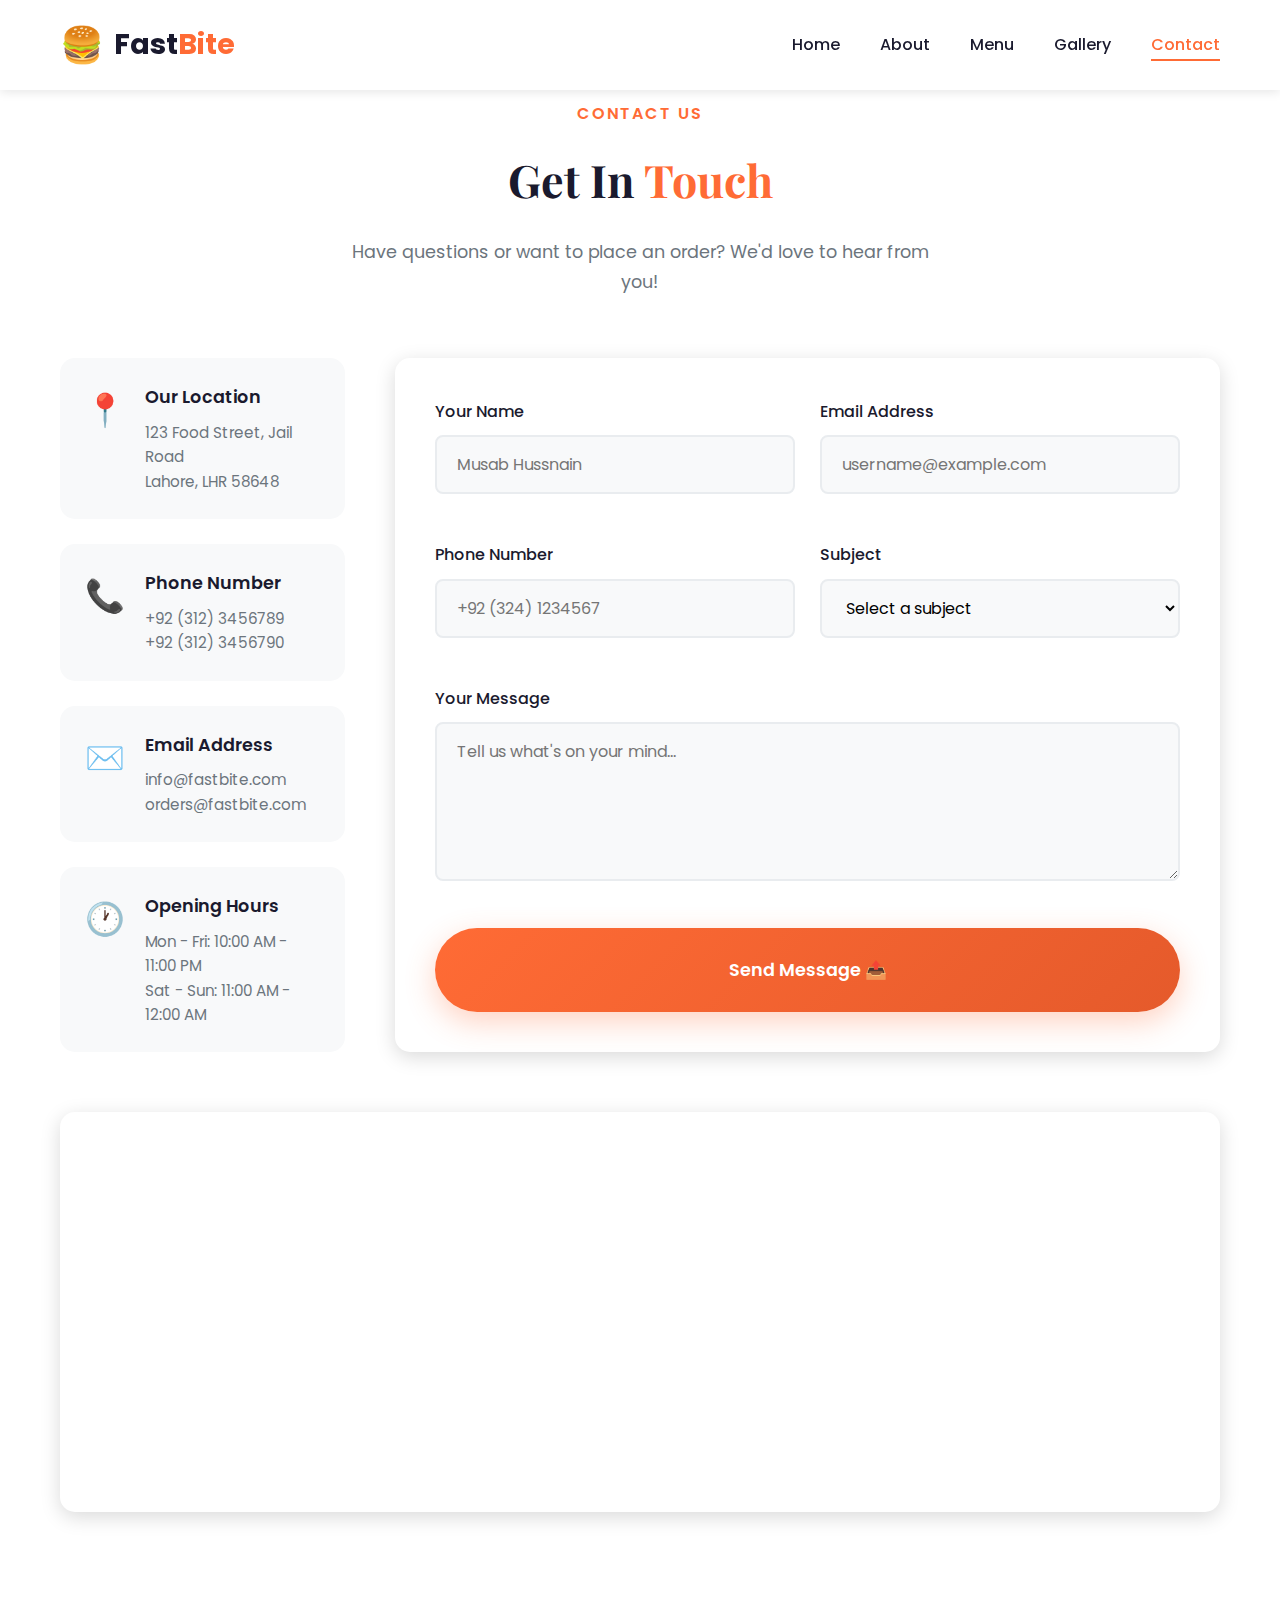
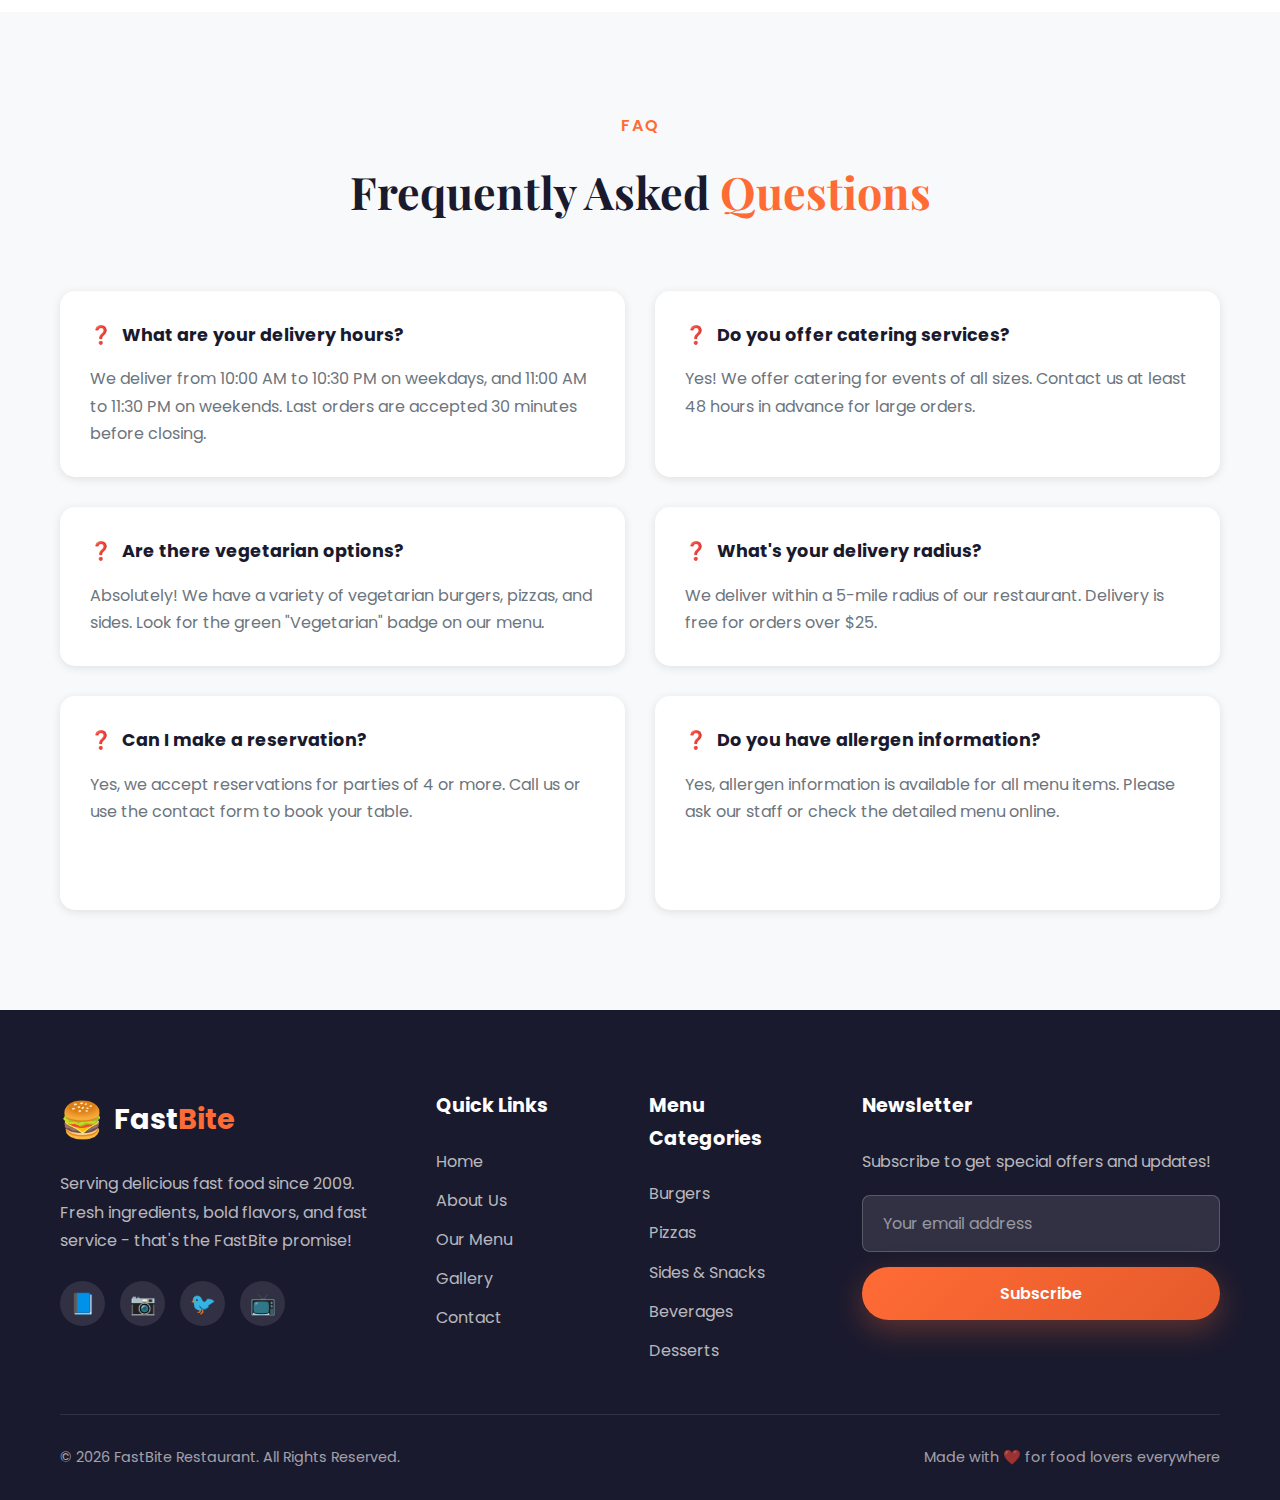
<file: contact.html>
<!DOCTYPE html>
<html lang="en">
<head>
    <meta charset="UTF-8">
    <meta name="viewport" content="width=device-width, initial-scale=1.0">
    <title>Contact Us - FastBite Restaurant</title>
    <link rel="stylesheet" href="styles.css">
    <link rel="preconnect" href="https://fonts.googleapis.com">
    <link rel="preconnect" href="https://fonts.gstatic.com" crossorigin>
    <link href="https://fonts.googleapis.com/css2?family=Poppins:wght@300;400;500;600;700;800&family=Playfair+Display:wght@700&display=swap" rel="stylesheet">
</head>
<body>
    <!-- Header & Navigation -->
    <header class="header scrolled" id="header">
        <nav class="navbar">
            <a href="index.html" class="logo">
                <span class="logo-icon">🍔</span>
                <span class="logo-text">Fast<span class="highlight">Bite</span></span>
            </a>
            
            <ul class="nav-menu" id="nav-menu">
                <li class="nav-item"><a href="index.html" class="nav-link">Home</a></li>
                <li class="nav-item"><a href="about.html" class="nav-link">About</a></li>
                <li class="nav-item"><a href="menu.html" class="nav-link">Menu</a></li>
                <li class="nav-item"><a href="gallery.html" class="nav-link">Gallery</a></li>
                <li class="nav-item"><a href="contact.html" class="nav-link active">Contact</a></li>
            </ul>
            
            <button class="hamburger" id="hamburger" aria-label="Toggle menu">
                <span class="bar"></span>
                <span class="bar"></span>
                <span class="bar"></span>
            </button>
        </nav>
    </header>

    <main>


        <!-- Contact Section -->
        <section class="contact" id="contact">
            <div class="container">
                <header class="section-header">
                    <span class="section-subtitle">Contact Us</span>
                    <h2 class="section-title">Get In <span class="highlight">Touch</span></h2>
                    <p class="section-description">
                        Have questions or want to place an order? We'd love to hear from you!
                    </p>
                </header>

                <div class="contact-grid">
                    <div class="contact-info">
                        <article class="info-card">
                            <div class="info-icon">📍</div>
                            <div class="info-content">
                                <h4>Our Location</h4>
                                <p>123 Food Street, Jail Road<br>Lahore, LHR 58648</p>
                            </div>
                        </article>

                        <article class="info-card">
                            <div class="info-icon">📞</div>
                            <div class="info-content">
                                <h4>Phone Number</h4>
                                <p>+92 (312) 3456789<br>+92 (312) 3456790</p>
                            </div>
                        </article>

                        <article class="info-card">
                            <div class="info-icon">✉️</div>
                            <div class="info-content">
                                <h4>Email Address</h4>
                                <p>info@fastbite.com<br>orders@fastbite.com</p>
                            </div>
                        </article>

                        <article class="info-card">
                            <div class="info-icon">🕐</div>
                            <div class="info-content">
                                <h4>Opening Hours</h4>
                                <p>Mon - Fri: 10:00 AM - 11:00 PM<br>Sat - Sun: 11:00 AM - 12:00 AM</p>
                            </div>
                        </article>
                    </div>

                    <form class="contact-form" action="#" method="POST">
                        <div class="form-group">
                            <label for="name">Your Name</label>
                            <input type="text" id="name" name="name" placeholder="Musab Hussnain" required>
                        </div>

                        <div class="form-group">
                            <label for="email">Email Address</label>
                            <input type="email" id="email" name="email" placeholder="username@example.com" required>
                        </div>

                        <div class="form-group">
                            <label for="phone">Phone Number</label>
                            <input type="tel" id="phone" name="phone" placeholder="+92 (324) 1234567">
                        </div>

                        <div class="form-group">
                            <label for="subject">Subject</label>
                            <select id="subject" name="subject" required>
                                <option value="">Select a subject</option>
                                <option value="order">Place an Order</option>
                                <option value="reservation">Table Reservation</option>
                                <option value="feedback">Feedback</option>
                                <option value="catering">Catering Inquiry</option>
                                <option value="other">Other</option>
                            </select>
                        </div>

                        <div class="form-group full-width">
                            <label for="message">Your Message</label>
                            <textarea id="message" name="message" rows="5" placeholder="Tell us what's on your mind..." required></textarea>
                        </div>

                        <button type="submit" class="btn btn-primary btn-full">
                            Send Message 📤
                        </button>
                    </form>
                </div>

                <!-- Map -->
                <div class="map-container">
                    <iframe 
                        src="https://www.google.com/maps/embed?pb=!1m14!1m12!1m3!1d13592.553721931923!2d74.3939335!3d31.6026664!2m3!1f0!2f0!3f0!3m2!1i1024!2i768!4f13.1!5e0!3m2!1sen!2s!4v1766584805385!5m2!1sen!2s" 
                        width="100%" 
                        height="400" 
                        style="border:0;" 
                        allowfullscreen="" 
                        loading="lazy"
                        title="FastBite Location">
                    </iframe>
                </div>
            </div>
        </section>

        <!-- FAQ Section -->
        <section class="faq">
            <div class="container">
                <header class="section-header">
                    <span class="section-subtitle">FAQ</span>
                    <h2 class="section-title">Frequently Asked <span class="highlight">Questions</span></h2>
                </header>

                <div class="faq-grid">
                    <article class="faq-item">
                        <h4>What are your delivery hours?</h4>
                        <p>We deliver from 10:00 AM to 10:30 PM on weekdays, and 11:00 AM to 11:30 PM on weekends. Last orders are accepted 30 minutes before closing.</p>
                    </article>

                    <article class="faq-item">
                        <h4>Do you offer catering services?</h4>
                        <p>Yes! We offer catering for events of all sizes. Contact us at least 48 hours in advance for large orders.</p>
                    </article>

                    <article class="faq-item">
                        <h4>Are there vegetarian options?</h4>
                        <p>Absolutely! We have a variety of vegetarian burgers, pizzas, and sides. Look for the green "Vegetarian" badge on our menu.</p>
                    </article>

                    <article class="faq-item">
                        <h4>What's your delivery radius?</h4>
                        <p>We deliver within a 5-mile radius of our restaurant. Delivery is free for orders over $25.</p>
                    </article>

                    <article class="faq-item">
                        <h4>Can I make a reservation?</h4>
                        <p>Yes, we accept reservations for parties of 4 or more. Call us or use the contact form to book your table.</p>
                    </article>

                    <article class="faq-item">
                        <h4>Do you have allergen information?</h4>
                        <p>Yes, allergen information is available for all menu items. Please ask our staff or check the detailed menu online.</p>
                        <br><br>
                    </article>
                </div>
            </div>
        </section>
    </main>

    <!-- Footer -->
    <footer class="footer">
        <div class="container">
            <div class="footer-grid">
                <div class="footer-brand">
                    <a href="index.html" class="logo">
                        <span class="logo-icon">🍔</span>
                        <span class="logo-text">Fast<span class="highlight">Bite</span></span>
                    </a>
                    <p>Serving delicious fast food since 2009. Fresh ingredients, bold flavors, and fast service - that's the FastBite promise!</p>
                    <div class="social-links">
                        <a href="#" class="social-link" aria-label="Facebook">📘</a>
                        <a href="#" class="social-link" aria-label="Instagram">📷</a>
                        <a href="#" class="social-link" aria-label="Twitter">🐦</a>
                        <a href="#" class="social-link" aria-label="YouTube">📺</a>
                    </div>
                </div>

                <nav class="footer-nav">
                    <h4>Quick Links</h4>
                    <ul>
                        <li><a href="index.html">Home</a></li>
                        <li><a href="about.html">About Us</a></li>
                        <li><a href="menu.html">Our Menu</a></li>
                        <li><a href="gallery.html">Gallery</a></li>
                        <li><a href="contact.html">Contact</a></li>
                    </ul>
                </nav>

                <nav class="footer-nav">
                    <h4>Menu Categories</h4>
                    <ul>
                        <li><a href="menu.html">Burgers</a></li>
                        <li><a href="menu.html">Pizzas</a></li>
                        <li><a href="menu.html">Sides & Snacks</a></li>
                        <li><a href="menu.html">Beverages</a></li>
                        <li><a href="menu.html">Desserts</a></li>
                    </ul>
                </nav>

                <div class="footer-newsletter">
                    <h4>Newsletter</h4>
                    <p>Subscribe to get special offers and updates!</p>
                    <form class="newsletter-form" action="#" method="POST">
                        <input type="email" placeholder="Your email address" required>
                        <button type="submit" class="btn btn-primary">Subscribe</button>
                    </form>
                </div>
            </div>

            <div class="footer-bottom">
                <p>&copy; 2026 FastBite Restaurant. All Rights Reserved.</p>
                <p>Made with ❤️ for food lovers everywhere</p>
            </div>
        </div>
    </footer>

    <!-- Simple JavaScript for mobile menu toggle -->
    <script>
        const hamburger = document.getElementById('hamburger');
        const navMenu = document.getElementById('nav-menu');
        const header = document.getElementById('header');

        hamburger.addEventListener('click', () => {
            hamburger.classList.toggle('active');
            navMenu.classList.toggle('active');
        });

        window.addEventListener('scroll', () => {
            if (window.scrollY > 100) {
                header.classList.add('scrolled');
            } else {
                header.classList.remove('scrolled');
            }
        });
    </script>
</body>
</html>
</file>
<file: styles.css>
/* ================================================
   FASTBITE RESTAURANT - MAIN STYLESHEET
   ================================================ */

/* CSS Variables */
:root {
    /* Colors */
    --primary-color: #ff6b35;
    --primary-dark: #e55a2b;
    --primary-light: #ff8c5a;
    --secondary-color: #1a1a2e;
    --accent-color: #ffd93d;
    --success-color: #2ecc71;
    --text-dark: #1a1a2e;
    --text-light: #6c757d;
    --text-white: #ffffff;
    --bg-light: #f8f9fa;
    --bg-cream: #fff9f5;
    --bg-dark: #1a1a2e;
    
    /* Typography */
    --font-primary: 'Poppins', sans-serif;
    --font-heading: 'Playfair Display', serif;
    
    /* Spacing */
    --section-padding: 100px 0;
    --container-width: 1200px;
    
    /* Transitions */
    --transition-fast: 0.3s ease;
    --transition-medium: 0.5s ease;
    
    /* Shadows */
    --shadow-sm: 0 2px 10px rgba(0, 0, 0, 0.1);
    --shadow-md: 0 5px 20px rgba(0, 0, 0, 0.15);
    --shadow-lg: 0 10px 40px rgba(0, 0, 0, 0.2);
    --shadow-color: 0 10px 30px rgba(255, 107, 53, 0.3);
    
    /* Border Radius */
    --radius-sm: 8px;
    --radius-md: 15px;
    --radius-lg: 25px;
    --radius-full: 50px;
}

/* ================================================
   RESET & BASE STYLES
   ================================================ */
*, *::before, *::after {
    margin: 0;
    padding: 0;
    box-sizing: border-box;
}

html {
    scroll-behavior: smooth;
    scroll-padding-top: 80px;
}

body {
    font-family: var(--font-primary);
    font-size: 16px;
    line-height: 1.7;
    color: var(--text-dark);
    background-color: var(--text-white);
    overflow-x: hidden;
}

img {
    max-width: 100%;
    height: auto;
    display: block;
}

a {
    text-decoration: none;
    color: inherit;
    transition: var(--transition-fast);
}

ul, ol {
    list-style: none;
}

button, input, textarea, select {
    font-family: inherit;
    font-size: inherit;
    border: none;
    outline: none;
}

button {
    cursor: pointer;
}

.container {
    max-width: var(--container-width);
    margin: 0 auto;
    padding: 0 20px;
}

.highlight {
    color: var(--primary-color);
}

/* ================================================
   BUTTONS
   ================================================ */
.btn {
    display: inline-flex;
    align-items: center;
    justify-content: center;
    gap: 8px;
    padding: 14px 32px;
    font-weight: 600;
    font-size: 1rem;
    border-radius: var(--radius-full);
    transition: var(--transition-fast);
    text-transform: capitalize;
}

.btn-primary {
    background: linear-gradient(135deg, var(--primary-color), var(--primary-dark));
    color: var(--text-white);
    box-shadow: var(--shadow-color);
}

.btn-primary:hover {
    transform: translateY(-3px);
    box-shadow: 0 15px 40px rgba(255, 107, 53, 0.4);
    color: var(--primary-color);
    background: var(--text-white);
}

.btn-secondary {
    background: transparent;
    color: var(--text-dark);
    border: 2px solid var(--text-dark);
}

.btn-secondary:hover {
    background: var(--text-dark);
    color: var(--text-white);
    transform: translateY(-3px);
}

.btn-white {
    background: var(--text-white);
    color: var(--primary-color);
    font-weight: 700;
}

.btn-white:hover {
    transform: translateY(-3px);
    box-shadow: var(--shadow-lg);
    color: var(--text-white);
    background: var(--primary-color);
}

.btn-full {
    width: 100%;
}

/* ================================================
   HEADER & NAVIGATION
   ================================================ */
.header {
    position: fixed;
    top: 0;
    left: 0;
    width: 100%;
    z-index: 1000;
    padding: 20px 0;
    transition: var(--transition-fast);
}

.header.scrolled {
    background: rgba(255, 255, 255, 0.98);
    backdrop-filter: blur(10px);
    box-shadow: var(--shadow-sm);
    padding: 15px 0;
}

.navbar {
    max-width: var(--container-width);
    margin: 0 auto;
    padding: 0 20px;
    display: flex;
    align-items: center;
    justify-content: space-between;
}

.logo {
    display: flex;
    align-items: center;
    gap: 10px;
    font-size: 1.8rem;
    font-weight: 700;
}

.logo-icon {
    font-size: 2.2rem;
    animation: bounce 2s infinite;
}

@keyframes bounce {
    0%, 100% { transform: translateY(0); }
    50% { transform: translateY(-5px); }
}

.logo-text {
    color: var(--text-dark);
}

.nav-menu {
    display: flex;
    align-items: center;
    gap: 40px;
}

.nav-link {
    font-weight: 500;
    color: var(--text-dark);
    position: relative;
    padding: 5px 0;
}

.nav-link::after {
    content: '';
    position: absolute;
    bottom: 0;
    left: 0;
    width: 0;
    height: 2px;
    background: var(--primary-color);
    transition: var(--transition-fast);
}

.nav-link:hover::after,
.nav-link.active::after {
    width: 100%;
}

.nav-link:hover,
.nav-link.active {
    color: var(--primary-color);
}

/* Hamburger Menu */
.hamburger {
    display: none;
    flex-direction: column;
    gap: 6px;
    background: transparent;
    padding: 5px;
}

.bar {
    width: 28px;
    height: 3px;
    background: var(--text-dark);
    border-radius: 3px;
    transition: var(--transition-fast);
}

.hamburger.active .bar:nth-child(1) {
    transform: rotate(45deg) translate(6px, 6px);
}

.hamburger.active .bar:nth-child(2) {
    opacity: 0;
}

.hamburger.active .bar:nth-child(3) {
    transform: rotate(-45deg) translate(6px, -6px);
}

/* ================================================
   HERO SECTION
   ================================================ */
.hero {
    min-height: 100vh;
    display: grid;
    grid-template-columns: 1fr 1fr;
    align-items: center;
    gap: 60px;
    padding: 120px 20px 80px;
    max-width: var(--container-width);
    margin: 0 auto;
    position: relative;
    overflow: hidden;
}

.hero::before {
    content: '';
    position: absolute;
    top: -50%;
    right: -20%;
    width: 800px;
    height: 800px;
    background: radial-gradient(circle, rgba(255, 107, 53, 0.1) 0%, transparent 70%);
    border-radius: 50%;
    z-index: -1;
}

.hero-subtitle {
    display: inline-block;
    background: linear-gradient(135deg, rgba(255, 107, 53, 0.1), rgba(255, 107, 53, 0.2));
    padding: 10px 20px;
    border-radius: var(--radius-full);
    font-size: 0.95rem;
    font-weight: 500;
    color: var(--primary-color);
    margin-bottom: 20px;
}

.hero-title {
    font-family: var(--font-heading);
    font-size: 4rem;
    font-weight: 700;
    line-height: 1.2;
    margin-bottom: 25px;
    color: var(--text-dark);
}

.hero-description {
    font-size: 1.15rem;
    color: var(--text-light);
    margin-bottom: 35px;
    max-width: 500px;
}

.hero-buttons {
    display: flex;
    gap: 20px;
    margin-bottom: 50px;
}

.hero-stats {
    display: flex;
    gap: 40px;
}

.stat {
    text-align: center;
}

.stat-number {
    display: block;
    font-size: 2rem;
    font-weight: 700;
    color: var(--primary-color);
}

.stat-label {
    font-size: 0.9rem;
    color: var(--text-light);
}

/* Hero Image */
.hero-image {
    position: relative;
    display: flex;
    justify-content: center;
    align-items: center;
}

.hero-figure {
    position: relative;
}

#st-image {
    display: flex;
    margin: 30px 0px;
    justify-content: space-between;
    gap: 20px;
    flex-wrap: wrap;
}

#st-image img {
    flex: 1;
    min-width: 280px;
    max-width: 100%;
    height: auto;
    object-fit: cover;
    border-radius: var(--radius-md);
}

.hero-figure img {
    width: 500px;
    height: 500px;
    object-fit: cover;
    border-radius: 50%;
    box-shadow: var(--shadow-lg);
}

.floating {
    animation: float 3s ease-in-out infinite;
}

@keyframes float {
    0%, 100% { transform: translateY(0); }
    50% { transform: translateY(-20px); }
}

.hero-badge {
    position: absolute;
    display: flex;
    align-items: center;
    gap: 10px;
    background: var(--text-white);
    padding: 15px 25px;
    border-radius: var(--radius-full);
    box-shadow: var(--shadow-md);
    font-weight: 600;
    font-size: 0.9rem;
    animation: pulse 2s infinite;
}

@keyframes pulse {
    0%, 100% { transform: scale(1); }
    50% { transform: scale(1.05); }
}

.badge-1 {
    top: 10%;
    left: -10%;
}

.badge-2 {
    bottom: 15%;
    right: -5%;
}

/* ================================================
   SECTION STYLES
   ================================================ */
.section-header {
    text-align: center;
    margin-bottom: 60px;
}

.section-subtitle {
    display: inline-block;
    font-size: 1rem;
    font-weight: 600;
    color: var(--primary-color);
    text-transform: uppercase;
    letter-spacing: 2px;
    margin-bottom: 15px;
}

.section-title {
    font-family: var(--font-heading);
    font-size: 2.8rem;
    font-weight: 700;
    color: var(--text-dark);
    margin-bottom: 20px;
}

.section-description {
    font-size: 1.1rem;
    color: var(--text-light);
    max-width: 600px;
    margin: 0 auto;
}

/* ================================================
   ABOUT SECTION
   ================================================ */
.about {
    padding: var(--section-padding);
    background: var(--bg-cream);
}

.about-grid {
    display: grid;
    grid-template-columns: 1fr 1fr;
    gap: 80px;
    align-items: center;
}

.about-images {
    position: relative;
}

.about-img-1 {
    position: relative;
    z-index: 2;
}

.about-img-1 img {
    width: 100%;
    max-width: 400px;
    height: 500px;
    object-fit: cover;
    border-radius: var(--radius-md);
    box-shadow: var(--shadow-lg);
}

.about-img-2 {
    position: absolute;
    bottom: -30px;
    right: 0;
    z-index: 3;
}

.team-grid {
    display: flex;
    justify-content: space-between;
    flex-direction: row;
    flex-wrap: wrap;
    gap: 30px;
}

.team-card {
    flex: 1;
    min-width: 220px;
    max-width: 280px;
    text-align: center;
    background: var(--text-white);
    border-radius: var(--radius-md);
    overflow: hidden;
    box-shadow: var(--shadow-sm);
    transition: var(--transition-fast);
}

.team-card:hover {
    transform: translateY(-10px);
    box-shadow: var(--shadow-lg);
}

.team-image {
    overflow: hidden;
}

.team-image img {
    width: 100%;
    height: 280px;
    object-fit: cover;
    transition: var(--transition-medium);
}

.team-card:hover .team-image img {
    transform: scale(1.1);
}

.team-info {
    padding: 20px;
}

.team-info h3 {
    font-size: 1.2rem;
    color: var(--text-dark);
    margin-bottom: 5px;
}

.team-info span {
    font-size: 0.9rem;
    color: var(--primary-color);
}

.about-img-2 img {
    width: 250px;
    height: 300px;
    object-fit: cover;
    border-radius: var(--radius-md);
    border: 5px solid var(--text-white);
    box-shadow: var(--shadow-md);
}

.experience-badge {
    position: absolute;
    top: 30px;
    right: 50px;
    background: var(--primary-color);
    color: var(--text-white);
    padding: 25px;
    border-radius: var(--radius-md);
    text-align: center;
    z-index: 4;
    box-shadow: var(--shadow-color);
}

.exp-number {
    display: block;
    font-size: 2.5rem;
    font-weight: 700;
    line-height: 1;
}

.exp-text {
    font-size: 0.85rem;
    line-height: 1.3;
}

.about-content .section-subtitle {
    display: block;
    text-align: left;
}

.about-content .section-title {
    text-align: left;
    font-size: 2.5rem;
    margin-bottom: 25px;
}

.about-text {
    color: var(--text-light);
    margin-bottom: 20px;
}

.about-features {
    display: grid;
    grid-template-columns: 1fr 1fr;
    gap: 15px;
    margin: 30px 0;
}

.feature-item {
    display: flex;
    align-items: center;
    gap: 10px;
    font-weight: 500;
}

.feature-icon {
    width: 24px;
    height: 24px;
    display: flex;
    align-items: center;
    justify-content: center;
    background: var(--primary-color);
    color: var(--text-white);
    border-radius: 50%;
    font-size: 0.75rem;
}

/* ================================================
   OUR STORY SECTION
   ================================================ */
.our-story {
    padding: var(--section-padding);
    background: var(--bg-light);
}

.story-content {
    display: grid;
    grid-template-columns: 1fr 1fr;
    gap: 50px;
    align-items: center;
}

.story-text {
    display: flex;
    flex-direction: column;
    gap: 20px;
}

.story-text p {
    color: var(--text-light);
    line-height: 1.8;
}

.story-image {
    display: flex;
    flex-direction: column;
    gap: 20px;
}

.story-image img {
    width: 100%;
    border-radius: var(--radius-md);
    box-shadow: var(--shadow-md);
}

/* ================================================
   TEAM SECTION
   ================================================ */
.team {
    padding: var(--section-padding);
}

/* ================================================
   FEATURES SECTION
   ================================================ */
.features {
    padding: var(--section-padding);
}

.features-grid {
    display: grid;
    grid-template-columns: repeat(4, 1fr);
    gap: 30px;
}

.feature-card {
    text-align: center;
    padding: 40px 30px;
    background: var(--text-white);
    border-radius: var(--radius-md);
    box-shadow: var(--shadow-sm);
    transition: var(--transition-fast);
}

.feature-card:hover {
    transform: translateY(-10px);
    box-shadow: var(--shadow-lg);
}

.feature-icon-box {
    width: 80px;
    height: 80px;
    margin: 0 auto 25px;
    display: flex;
    align-items: center;
    justify-content: center;
    background: linear-gradient(135deg, rgba(255, 107, 53, 0.1), rgba(255, 107, 53, 0.2));
    border-radius: 50%;
    font-size: 2.5rem;
    transition: var(--transition-fast);
}

.feature-card:hover .feature-icon-box {
    background: var(--primary-color);
    transform: rotateY(360deg);
}

.feature-card h3 {
    font-size: 1.25rem;
    margin-bottom: 15px;
    color: var(--text-dark);
}

.feature-card p {
    color: var(--text-light);
    font-size: 0.95rem;
}

/* ================================================
   MENU SECTION
   ================================================ */
.menu {
    padding: var(--section-padding);
    background: var(--bg-light);
}

.menu-category {
    margin-bottom: 60px;
}

.category-title {
    font-size: 1.8rem;
    font-weight: 700;
    color: var(--text-dark);
    margin-bottom: 30px;
    padding-bottom: 15px;
    border-bottom: 3px solid var(--primary-color);
    display: inline-block;
}

.menu-grid {
    display: grid;
    grid-template-columns: repeat(4, 1fr);
    gap: 30px;
}

.menu-card {
    background: var(--text-white);
    border-radius: var(--radius-md);
    overflow: hidden;
    box-shadow: var(--shadow-sm);
    transition: var(--transition-fast);
}

.menu-card:hover {
    transform: translateY(-10px);
    box-shadow: var(--shadow-lg);
}

.menu-card-image {
    position: relative;
    overflow: hidden;
    height: 220px;
}

.menu-card-image img {
    width: 100%;
    height: 100%;
    object-fit: cover;
    transition: var(--transition-medium);
}

.menu-card:hover .menu-card-image img {
    transform: scale(1.1);
}

.menu-badge {
    position: absolute;
    top: 15px;
    left: 15px;
    padding: 6px 14px;
    border-radius: var(--radius-full);
    font-size: 0.75rem;
    font-weight: 600;
    text-transform: uppercase;
    z-index: 2;
}

.menu-badge.bestseller {
    background: var(--accent-color);
    color: var(--text-dark);
}

.menu-badge.new {
    background: var(--success-color);
    color: var(--text-white);
}

.menu-badge.hot {
    background: #e74c3c;
    color: var(--text-white);
}

.menu-badge.veg {
    background: #27ae60;
    color: var(--text-white);
}

.menu-overlay {
    position: absolute;
    top: 0;
    left: 0;
    width: 100%;
    height: 100%;
    background: rgba(26, 26, 46, 0.7);
    display: flex;
    align-items: center;
    justify-content: center;
    opacity: 0;
    transition: var(--transition-fast);
}

.menu-card:hover .menu-overlay {
    opacity: 1;
}

.add-to-cart {
    background: var(--primary-color);
    color: var(--text-white);
    padding: 12px 25px;
    border-radius: var(--radius-full);
    font-weight: 600;
    transform: translateY(20px);
    transition: var(--transition-fast);
}

.menu-card:hover .add-to-cart {
    transform: translateY(0);
}

.add-to-cart:hover {
    background: var(--primary-dark);
}

.menu-card-content {
    padding: 20px;
}

.menu-card-header {
    display: flex;
    justify-content: space-between;
    align-items: flex-start;
    margin-bottom: 10px;
}

.menu-card-header h4 {
    font-size: 1.1rem;
    font-weight: 600;
    color: var(--text-dark);
    flex: 1;
}

.price {
    font-size: 1.25rem;
    font-weight: 700;
    color: var(--primary-color);
}

.menu-card-content p {
    font-size: 0.9rem;
    color: var(--text-light);
    margin-bottom: 15px;
    line-height: 1.5;
}

.menu-meta {
    display: flex;
    justify-content: space-between;
    align-items: center;
    padding-top: 15px;
    border-top: 1px solid #eee;
}

.menu-meta span {
    font-size: 0.85rem;
    color: var(--text-light);
}

/* ================================================
   OFFER BANNER
   ================================================ */
.offer-banner {
    background: linear-gradient(135deg, var(--primary-color), var(--primary-dark));
    padding: 80px 20px;
    text-align: center;
    position: relative;
    overflow: hidden;
}

.offer-banner::before,
.offer-banner::after {
    content: '🍔';
    position: absolute;
    font-size: 150px;
    opacity: 0.1;
}

.offer-banner::before {
    top: -30px;
    left: -30px;
}

.offer-banner::after {
    bottom: -30px;
    right: -30px;
}

.offer-content {
    position: relative;
    z-index: 1;
}

.offer-label {
    display: inline-block;
    background: rgba(255, 255, 255, 0.2);
    color: var(--text-white);
    padding: 8px 20px;
    border-radius: var(--radius-full);
    font-size: 0.9rem;
    font-weight: 600;
    margin-bottom: 20px;
}

.offer-banner h2 {
    font-family: var(--font-heading);
    font-size: 3rem;
    color: var(--text-white);
    margin-bottom: 15px;
}

.offer-banner p {
    font-size: 1.2rem;
    color: rgba(255, 255, 255, 0.9);
    margin-bottom: 30px;
}

.offer-banner strong {
    background: var(--text-white);
    color: var(--primary-color);
    padding: 5px 15px;
    border-radius: var(--radius-sm);
}

/* ================================================
   GALLERY SECTION
   ================================================ */
.gallery {
    padding: var(--section-padding);
}

.gallery-grid {
    display: grid;
    grid-template-columns: repeat(4, 1fr);
    grid-auto-rows: 280px;
    gap: 20px;
}

.gallery-item {
    position: relative;
    border-radius: var(--radius-md);
    overflow: hidden;
    cursor: pointer;
}

.gallery-item.large {
    grid-column: span 2;
}

.gallery-item img {
    width: 100%;
    height: 100%;
    object-fit: cover;
    transition: var(--transition-medium);
}

.gallery-item:hover img {
    transform: scale(1.1);
}

.gallery-item figcaption {
    position: absolute;
    bottom: 0;
    left: 0;
    width: 100%;
    padding: 30px 20px 20px;
    background: linear-gradient(transparent, rgba(0, 0, 0, 0.8));
    color: var(--text-white);
    transform: translateY(100%);
    transition: var(--transition-fast);
}

.gallery-item:hover figcaption {
    transform: translateY(0);
}

.gallery-item figcaption h4 {
    font-size: 1.2rem;
    margin-bottom: 5px;
}

.gallery-item figcaption p {
    font-size: 0.9rem;
    opacity: 0.8;
}

/* ================================================
   TESTIMONIALS SECTION
   ================================================ */
.testimonials {
    padding: var(--section-padding);
    background: var(--bg-cream);
}

.testimonials-grid {
    display: grid;
    grid-template-columns: repeat(3, 1fr);
    gap: 30px;
}

.testimonial-card {
    background: var(--text-white);
    padding: 40px 30px;
    border-radius: var(--radius-md);
    box-shadow: var(--shadow-sm);
    transition: var(--transition-fast);
}

.testimonial-card:hover {
    transform: translateY(-5px);
    box-shadow: var(--shadow-md);
}

.testimonial-rating {
    font-size: 1.2rem;
    margin-bottom: 20px;
}

.testimonial-card blockquote {
    font-size: 1rem;
    color: var(--text-light);
    line-height: 1.8;
    margin-bottom: 25px;
    font-style: italic;
}

.testimonial-author {
    display: flex;
    align-items: center;
    gap: 15px;
}

.testimonial-author img {
    width: 60px;
    height: 60px;
    border-radius: 50%;
    object-fit: cover;
}

.author-info cite {
    display: block;
    font-weight: 600;
    font-style: normal;
    color: var(--text-dark);
}

.author-info span {
    font-size: 0.9rem;
    color: var(--text-light);
}

/* ================================================
   CONTACT SECTION
   ================================================ */
.contact {
    padding: var(--section-padding);
}

.contact-grid {
    display: grid;
    grid-template-columns: 1fr 1.5fr;
    gap: 50px;
    margin-bottom: 60px;
}

.contact-info {
    display: flex;
    flex-direction: column;
    gap: 25px;
}

.info-card {
    display: flex;
    align-items: flex-start;
    gap: 20px;
    padding: 25px;
    background: var(--bg-light);
    border-radius: var(--radius-md);
    transition: var(--transition-fast);
}

.info-card:hover {
    background: var(--primary-color);
    transform: translateX(10px);
}

.info-card:hover .info-icon,
.info-card:hover .info-content h4,
.info-card:hover .info-content p {
    color: var(--text-white);
}

.info-icon {
    font-size: 2rem;
}

.info-content h4 {
    font-size: 1.1rem;
    font-weight: 600;
    color: var(--text-dark);
    margin-bottom: 8px;
}

.info-content p {
    color: var(--text-light);
    font-size: 0.95rem;
    line-height: 1.6;
}

/* Contact Form */
.contact-form {
    display: grid;
    grid-template-columns: 1fr 1fr;
    gap: 25px;
    background: var(--text-white);
    padding: 40px;
    border-radius: var(--radius-md);
    box-shadow: var(--shadow-md);
}

.form-group {
    display: flex;
    flex-direction: column;
}

.form-group.full-width {
    grid-column: span 2;
}

.form-group label {
    font-weight: 500;
    margin-bottom: 10px;
    color: var(--text-dark);
}

.form-group input,
.form-group select,
.form-group textarea {
    padding: 15px 20px;
    border: 2px solid #e9ecef;
    border-radius: var(--radius-sm);
    transition: var(--transition-fast);
    background: var(--bg-light);
}

.form-group input:focus,
.form-group select:focus,
.form-group textarea:focus {
    border-color: var(--primary-color);
    background: var(--text-white);
}

.form-group textarea {
    resize: vertical;
    min-height: 120px;
}

.contact-form .btn {
    grid-column: span 2;
    padding: 18px;
    font-size: 1.1rem;
}

/* Map */
.map-container {
    border-radius: var(--radius-md);
    overflow: hidden;
    box-shadow: var(--shadow-md);
}

.map-container iframe {
    width: 100%;
    height: 400px;
    display: block;
}

/* ================================================
   FAQ SECTION
   ================================================ */
.faq {
    padding: var(--section-padding);
    background: var(--bg-light);
}

.faq-grid {
    display: grid;
    grid-template-columns: repeat(2, 1fr);
    gap: 30px;
}

.faq-item {
    background: var(--text-white);
    padding: 30px;
    border-radius: var(--radius-md);
    box-shadow: var(--shadow-sm);
    transition: var(--transition-fast);
}

.faq-item:hover {
    box-shadow: var(--shadow-md);
    transform: translateY(-5px);
}

.faq-item h4 {
    font-size: 1.1rem;
    color: var(--text-dark);
    margin-bottom: 15px;
    display: flex;
    align-items: flex-start;
    gap: 10px;
}

.faq-item h4::before {
    content: '❓';
    flex-shrink: 0;
}

.faq-item p {
    color: var(--text-light);
    line-height: 1.7;
}

/* ================================================
   FOOTER
   ================================================ */
.footer {
    background: var(--bg-dark);
    color: var(--text-white);
    padding: 80px 0 30px;
}

.footer-grid {
    display: grid;
    grid-template-columns: 2fr 1fr 1fr 1.5fr;
    gap: 50px;
    margin-bottom: 50px;
}

.footer-brand .logo {
    margin-bottom: 20px;
}

.footer-brand .logo-text {
    color: var(--text-white);
}

.footer-brand p {
    color: rgba(255, 255, 255, 0.7);
    margin-bottom: 25px;
    line-height: 1.8;
}

.social-links {
    display: flex;
    gap: 15px;
}

.social-link {
    width: 45px;
    height: 45px;
    display: flex;
    align-items: center;
    justify-content: center;
    background: rgba(255, 255, 255, 0.1);
    border-radius: 50%;
    font-size: 1.3rem;
    transition: var(--transition-fast);
}

.social-link:hover {
    background: var(--primary-color);
    transform: translateY(-5px);
}

.footer-nav h4,
.footer-newsletter h4 {
    font-size: 1.2rem;
    margin-bottom: 25px;
    color: var(--text-white);
}

.footer-nav ul {
    display: flex;
    flex-direction: column;
    gap: 12px;
}

.footer-nav a {
    color: rgba(255, 255, 255, 0.7);
    transition: var(--transition-fast);
}

.footer-nav a:hover {
    color: var(--primary-color);
    padding-left: 10px;
}

.footer-newsletter p {
    color: rgba(255, 255, 255, 0.7);
    margin-bottom: 20px;
}

.newsletter-form {
    display: flex;
    flex-direction: column;
    gap: 15px;
}

.newsletter-form input {
    padding: 15px 20px;
    border-radius: var(--radius-sm);
    background: rgba(255, 255, 255, 0.1);
    color: var(--text-white);
    border: 1px solid rgba(255, 255, 255, 0.2);
}

.newsletter-form input::placeholder {
    color: rgba(255, 255, 255, 0.5);
}

.newsletter-form input:focus {
    border-color: var(--primary-color);
    background: rgba(255, 255, 255, 0.15);
}

.footer-bottom {
    padding-top: 30px;
    border-top: 1px solid rgba(255, 255, 255, 0.1);
    display: flex;
    justify-content: space-between;
    align-items: center;
    color: rgba(255, 255, 255, 0.6);
    font-size: 0.9rem;
}

/* ================================================
   RESPONSIVE DESIGN
   ================================================ */

/* Large Tablets & Small Desktops (1200px and below) */
@media (max-width: 1200px) {
    .hero-figure img {
        width: 450px;
        height: 450px;
    }
    
    .features-grid {
        grid-template-columns: repeat(2, 1fr);
    }
    
    .menu-grid {
        grid-template-columns: repeat(3, 1fr);
    }
    
    .gallery-grid {
        grid-template-columns: repeat(3, 1fr);
    }
    
    .footer-grid {
        grid-template-columns: 1.5fr 1fr 1fr 1.5fr;
        gap: 30px;
    }
}

/* Tablets (1024px and below) */
@media (max-width: 1024px) {
    :root {
        --section-padding: 80px 0;
    }
    
    .hero {
        grid-template-columns: 1fr;
        text-align: center;
        padding-top: 100px;
        gap: 40px;
    }
    
    .hero-content {
        order: 2;
    }
    
    .hero-image {
        order: 1;
    }
    
    .hero-figure img {
        width: 350px;
        height: 350px;
    }
    
    .hero-title {
        font-size: 3rem;
    }
    
    .hero-description {
        margin: 0 auto 35px;
    }
    
    .hero-buttons {
        justify-content: center;
    }
    
    .hero-stats {
        justify-content: center;
    }
    
    .hero-badge {
        display: none;
    }
    
    .about-grid {
        grid-template-columns: 1fr;
        gap: 50px;
    }
    
    .about-images {
        max-width: 500px;
        margin: 0 auto;
    }
    
    .about-content .section-subtitle,
    .about-content .section-title {
        text-align: center;
    }
    
    .about-features {
        justify-items: center;
    }
    
    .about-content .btn {
        display: block;
        text-align: center;
        margin: 0 auto;
        width: fit-content;
    }
    
    .story-content {
        grid-template-columns: 1fr;
        gap: 40px;
    }
    
    .story-text {
        text-align: center;
    }
    
    #st-image {
        justify-content: center;
    }
    
    .team-grid {
        justify-content: center;
    }
    
    .team-card {
        max-width: 300px;
    }
    
    .menu-grid {
        grid-template-columns: repeat(2, 1fr);
    }
    
    .gallery-grid {
        grid-template-columns: repeat(2, 1fr);
    }
    
    .testimonials-grid {
        grid-template-columns: 1fr;
        max-width: 600px;
        margin: 0 auto;
    }
    
    .contact-grid {
        grid-template-columns: 1fr;
    }
    
    .contact-info {
        display: grid;
        grid-template-columns: repeat(2, 1fr);
        gap: 20px;
    }
    
    .contact-form {
        grid-template-columns: 1fr 1fr;
    }
    
    .faq-grid {
        grid-template-columns: 1fr;
    }
    
    .footer-grid {
        grid-template-columns: repeat(2, 1fr);
        gap: 40px;
    }
}

/* Mobile Landscape & Small Tablets (768px and below) */
@media (max-width: 768px) {
    :root {
        --section-padding: 60px 0;
    }
    
    .nav-menu {
        position: fixed;
        top: 0;
        right: -100%;
        width: 100%;
        height: 100vh;
        background: var(--text-white);
        flex-direction: column;
        justify-content: center;
        gap: 30px;
        transition: var(--transition-fast);
    }
    
    .nav-menu.active {
        right: 0;
    }
    
    .nav-link {
        font-size: 1.5rem;
    }
    
    .hamburger {
        display: flex;
        z-index: 1001;
    }
    
    .hero-title {
        font-size: 2.5rem;
    }
    
    .hero-figure img {
        width: 280px;
        height: 280px;
    }
    
    .section-title {
        font-size: 2rem;
    }
    
    .section-header {
        margin-bottom: 40px;
    }
    
    .features-grid {
        grid-template-columns: 1fr;
    }
    
    .feature-card {
        padding: 30px 25px;
    }
    
    .menu-grid {
        grid-template-columns: 1fr;
    }
    
    .gallery-grid {
        grid-template-columns: 1fr;
        grid-auto-rows: 250px;
    }
    
    .gallery-item.large {
        grid-column: span 1;
    }
    
    .offer-banner {
        padding: 60px 20px;
    }
    
    .offer-banner h2 {
        font-size: 2rem;
    }
    
    .offer-banner p {
        font-size: 1rem;
    }
    
    .about-img-2 {
        display: none;
    }
    
    .about-features {
        grid-template-columns: 1fr;
    }
    
    .experience-badge {
        top: 10px;
        right: 10px;
        padding: 15px;
    }
    
    .exp-number {
        font-size: 1.8rem;
    }
    
    .story-content {
        gap: 30px;
    }
    
    #st-image {
        flex-direction: column;
        align-items: center;
    }
    
    #st-image img {
        width: 100%;
        max-width: 500px;
    }
    
    .team-grid {
        flex-direction: column;
        align-items: center;
    }
    
    .team-card {
        width: 100%;
        max-width: 350px;
    }
    
    .contact-info {
        grid-template-columns: 1fr;
    }
    
    .contact-form {
        grid-template-columns: 1fr;
        padding: 30px;
    }
    
    .form-group.full-width {
        grid-column: span 1;
    }
    
    .contact-form .btn {
        grid-column: span 1;
    }
    
    .faq-item {
        padding: 25px;
    }
    
    .footer-grid {
        grid-template-columns: 1fr;
        text-align: center;
        gap: 40px;
    }
    
    .social-links {
        justify-content: center;
    }
    
    .footer-bottom {
        flex-direction: column;
        gap: 10px;
        text-align: center;
    }
    
    .hero-stats {
        flex-direction: column;
        gap: 20px;
    }
    
    .hero-buttons {
        flex-direction: column;
        align-items: center;
    }
    
    .btn {
        width: 100%;
        max-width: 280px;
    }
    
    .map-container iframe {
        height: 300px;
    }
}

/* Mobile Portrait (576px and below) */
@media (max-width: 576px) {
    .container {
        padding: 0 15px;
    }
    
    .logo {
        font-size: 1.5rem;
    }
    
    .logo-icon {
        font-size: 1.8rem;
    }
    
    .hero {
        padding: 80px 15px 60px;
    }
    
    .hero-title {
        font-size: 2rem;
    }
    
    .hero-subtitle {
        font-size: 0.85rem;
        padding: 8px 16px;
    }
    
    .hero-description {
        font-size: 1rem;
    }
    
    .hero-figure img {
        width: 240px;
        height: 240px;
    }
    
    .section-title {
        font-size: 1.75rem;
    }
    
    .section-subtitle {
        font-size: 0.9rem;
    }
    
    .section-description {
        font-size: 1rem;
    }
    
    .category-title {
        font-size: 1.4rem;
    }
    
    .menu-card-header {
        flex-direction: column;
        gap: 5px;
    }
    
    .menu-card-header h4 {
        font-size: 1rem;
    }
    
    .price {
        font-size: 1.1rem;
    }
    
    .contact-form {
        padding: 20px;
    }
    
    .info-card {
        flex-direction: column;
        text-align: center;
        padding: 20px;
    }
    
    .info-card:hover {
        transform: translateY(-5px);
    }
    
    .testimonial-card {
        padding: 30px 20px;
    }
    
    .testimonial-author {
        flex-direction: column;
        text-align: center;
    }
    
    .feature-card {
        padding: 25px 20px;
    }
    
    .feature-icon-box {
        width: 70px;
        height: 70px;
        font-size: 2rem;
    }
    
    .offer-banner h2 {
        font-size: 1.6rem;
    }
    
    .offer-banner strong {
        display: inline-block;
        margin-top: 10px;
    }
    
    .faq-item {
        padding: 20px;
    }
    
    .faq-item h4 {
        font-size: 1rem;
    }
    
    .footer {
        padding: 60px 0 20px;
    }
    
    .newsletter-form .btn {
        padding: 12px 20px;
    }
}

/* Extra Small Devices (400px and below) */
@media (max-width: 400px) {
    .hero-title {
        font-size: 1.75rem;
    }
    
    .hero-figure img {
        width: 200px;
        height: 200px;
    }
    
    .section-title {
        font-size: 1.5rem;
    }
    
    .stat-number {
        font-size: 1.5rem;
    }
    
    .stat-label {
        font-size: 0.8rem;
    }
    
    .offer-banner {
        padding: 40px 15px;
    }
    
    .offer-banner h2 {
        font-size: 1.4rem;
    }
    
    .gallery-grid {
        grid-auto-rows: 200px;
    }
}

/* Print Styles */
@media print {
    .header,
    .hero-buttons,
    .menu-overlay,
    .contact-form,
    .footer,
    .hamburger,
    .offer-banner {
        display: none;
    }
    
    body {
        font-size: 12pt;
        color: black;
    }
    
    .hero {
        min-height: auto;
        padding: 20px;
    }
    
    .section-padding {
        padding: 20px 0;
    }
}

/* Reduced Motion Preference */
@media (prefers-reduced-motion: reduce) {
    *,
    *::before,
    *::after {
        animation-duration: 0.01ms !important;
        animation-iteration-count: 1 !important;
        transition-duration: 0.01ms !important;
    }
    
    html {
        scroll-behavior: auto;
    }
    
    .floating {
        animation: none;
    }
    
    .logo-icon {
        animation: none;
    }
    
    .hero-badge {
        animation: none;
    }
}
</file>
